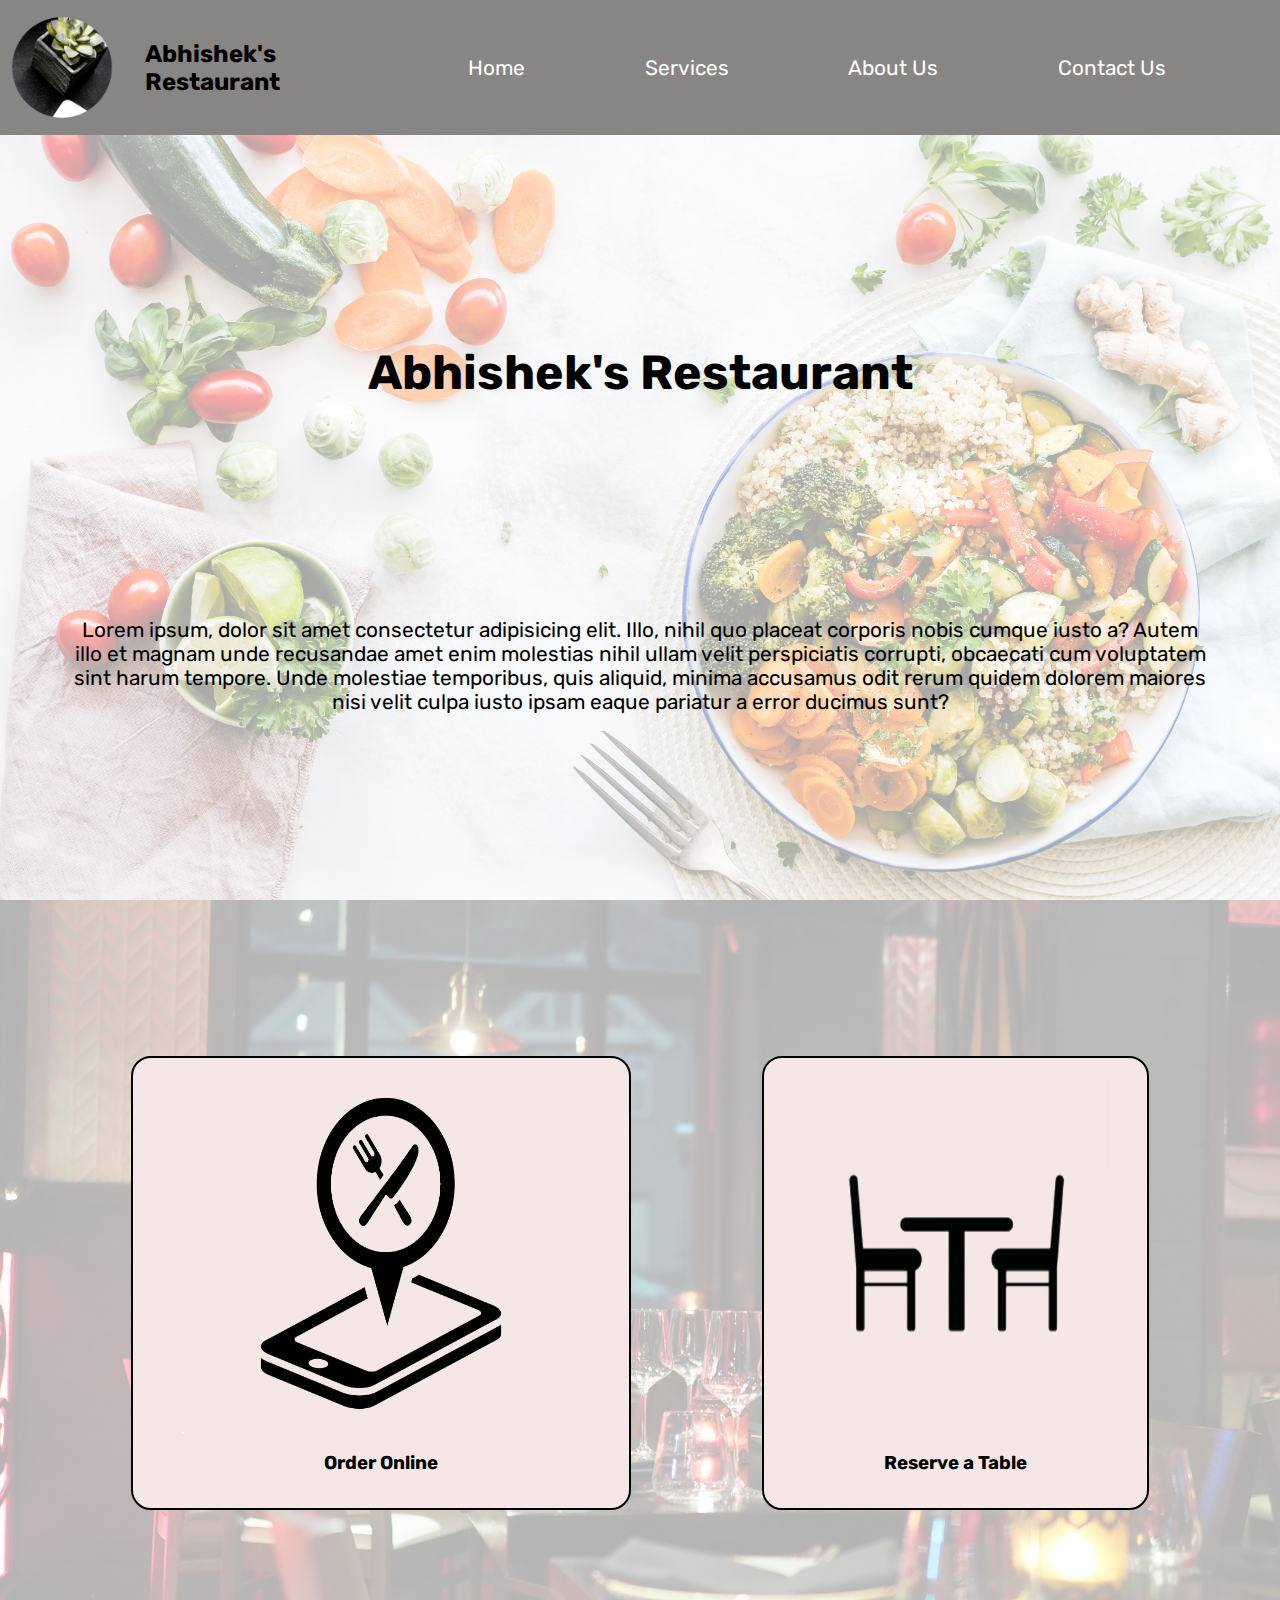
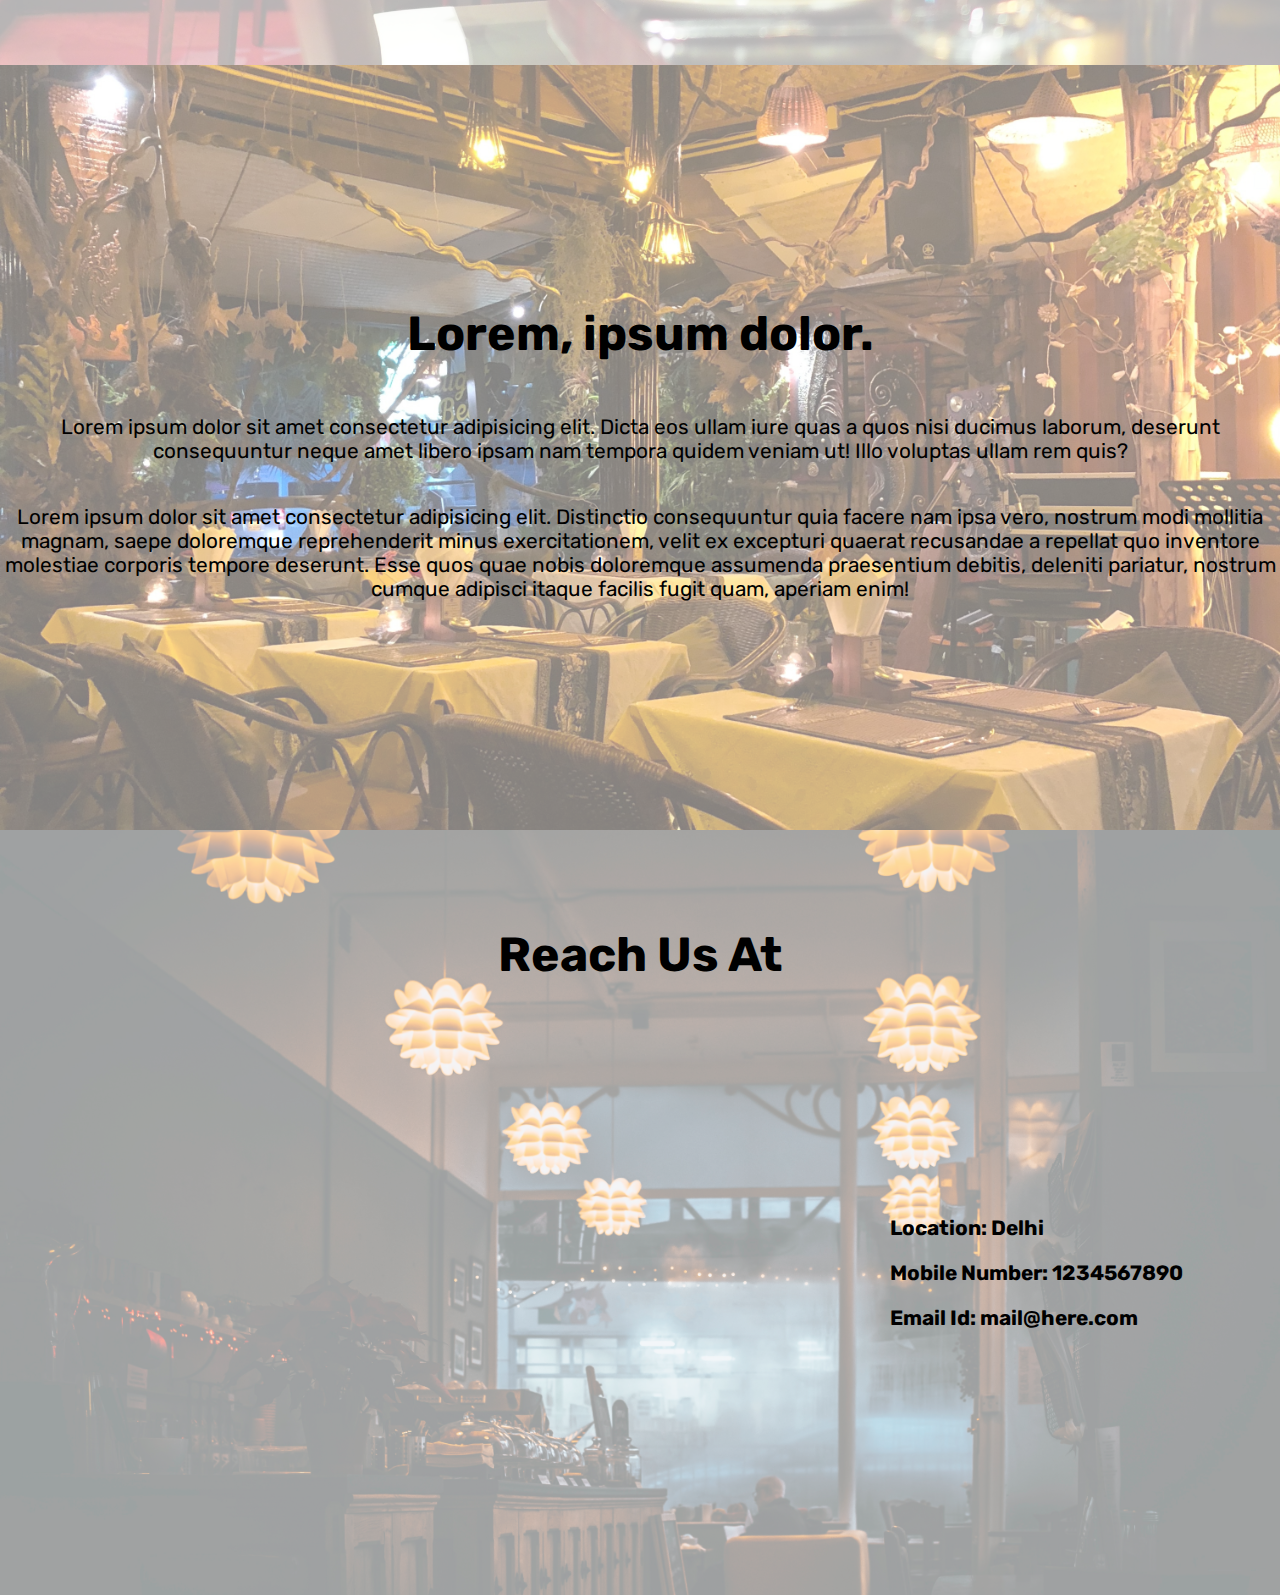
<file: index.html>
<!DOCTYPE html>
<html lang="en">

<head>
    <meta charset="UTF-8">
    <meta http-equiv="X-UA-Compatible" content="IE=edge">
    <meta name="viewport" content="width=device-width, initial-scale=1.0">
    <link href="https://fonts.googleapis.com/css2?family=Rubik&display=swap" rel="stylesheet">

    <title>Abhishek's Restaurant</title>
</head>
<link rel="stylesheet" href="css/style.css">
<link rel="stylesheet" media="screen and (max-width:915px)" href="css/stylePhone.css">


<body>
    <nav id="navbar">
        <div id="logo-container">
            <img src="Images/logo.png" alt="Abhishek's Restaurant" id="logo">
            <p>Abhishek's Restaurant</p>
        </div>
        <div class="navItems-container">
            <ul>
                <li class="navItems"><a href="#HomeTransport">Home</a></li>
                <li class="navItems"><a href="#servicesTransport">Services</a></li>
                <li class="navItems"><a href="#AboutUsTransport">About Us</a></li>
                <li class="navItems"><a href="#ContactUsTransport">Contact Us</a></li>
            </ul>
        </div>

    </nav>
    <div id="HomeTransport" class="snappingContainers"></div>

    <section id="Home">
        <h1>Abhishek's Restaurant</h1>
        <p>Lorem ipsum, dolor sit amet consectetur adipisicing elit. Illo, nihil quo placeat corporis nobis cumque iusto
            a? Autem illo et magnam unde recusandae amet enim molestias nihil ullam velit perspiciatis corrupti,
            obcaecati cum voluptatem sint harum tempore. Unde molestiae temporibus, quis aliquid, minima accusamus odit
            rerum quidem dolorem maiores nisi velit culpa iusto ipsam eaque pariatur a error ducimus sunt?</p>
    </section>

    <div id="servicesTransport" class="snappingContainers"></div>
    <section id="services">
        <a href="orderOnline.html">
            <div id="orderOnline-card" class="serviceCards">
                <img src="Images/orderOnline.png" alt="">
                <h3>Order Online</h3>

            </div>
        </a>
        <a href="reserveaTable.html">
            <div id="reserveATable-card" class="serviceCards">
                <img src="Images/reserveATable.png" alt="">
                <h3>Reserve a Table</h3>
            </div>
        </a>
    </section>
    <div id="AboutUsTransport" class="snappingContainers"></div>

    <section id="AboutUs">
        <h1>Lorem, ipsum dolor.</h1>
        <p>Lorem ipsum dolor sit amet consectetur adipisicing elit. Dicta eos ullam iure quas a quos nisi ducimus
            laborum, deserunt consequuntur neque amet libero ipsam nam tempora quidem veniam ut! Illo voluptas ullam rem
            quis?</p>
        <p>Lorem ipsum dolor sit amet consectetur adipisicing elit. Distinctio consequuntur quia facere nam ipsa vero,
            nostrum modi mollitia magnam, saepe doloremque reprehenderit minus exercitationem, velit ex excepturi
            quaerat recusandae a repellat quo inventore molestiae corporis tempore deserunt. Esse quos quae nobis
            doloremque assumenda praesentium debitis, deleniti pariatur, nostrum cumque adipisci itaque facilis fugit
            quam, aperiam enim!</p>
    </section>

    <div id="ContactUsTransport" class="snappingContainers"></div>
    <section id="ContactUs">
        <h1>Reach Us At</h1>
        <div id="ContactUsContainer">
            <div id="map">
                <iframe
                    src="https://www.google.com/maps/embed?pb=!1m18!1m12!1m3!1d447986.8531463029!2d76.80793339336581!3d28.69271888103785!2m3!1f0!2f0!3f0!3m2!1i1024!2i768!4f13.1!3m3!1m2!1s0x390d047309fff32f%3A0xfc5606ed1b5d46c3!2sDelhi!5e0!3m2!1sen!2sin!4v1657044186496!5m2!1sen!2sin"
                    width="600" height="450" style="border:0;" allowfullscreen="" loading="lazy"
                    referrerpolicy="no-referrer-when-downgrade"></iframe>

            </div>
            <div id="contactInfo">
                <p>Location: Delhi</p>
                <p>Mobile Number: 1234567890</p>
                <p>Email Id: mail@here.com</p>

            </div>

        </div>
    </section>
</body>

</html>
</file>
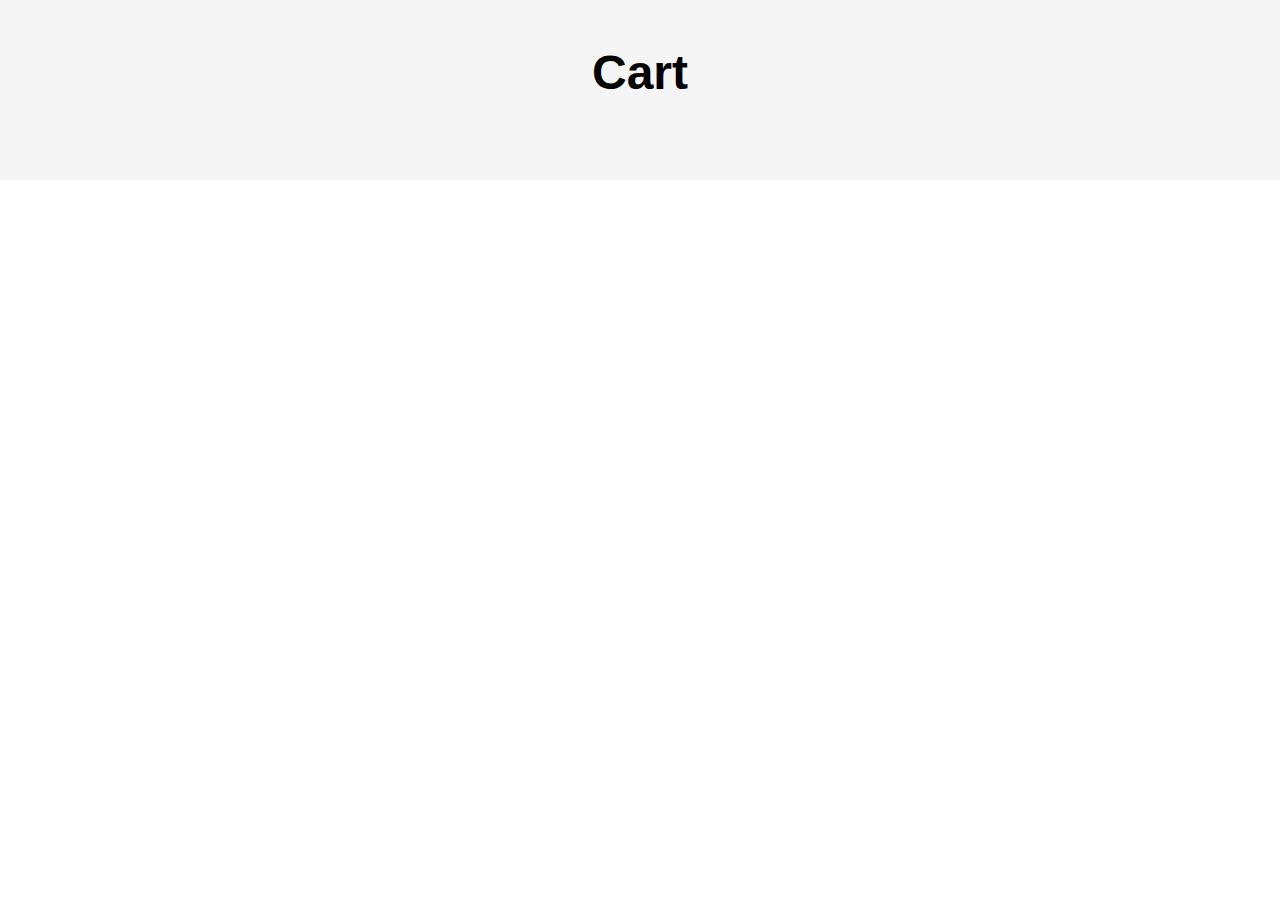
<file: checkout.html>
<!DOCTYPE html>
<html lang="en">
<head>
    <meta charset="UTF-8">
    <meta http-equiv="X-UA-Compatible" content="IE=edge">
    <meta name="viewport" content="width=device-width, initial-scale=1.0">
    <title>Cart|Abhishek's Restaurant</title>
    <link rel="stylesheet" href="css/checkout.css">
    <script src="https://ajax.googleapis.com/ajax/libs/jquery/3.5.1/jquery.min.js"></script>
    <script src="js/orderOnline.js"></script>
    

</head>
<body>
    <section id="headerCart">
        <h1>Cart</h1>
    </section>
</body>

</html>
</file>
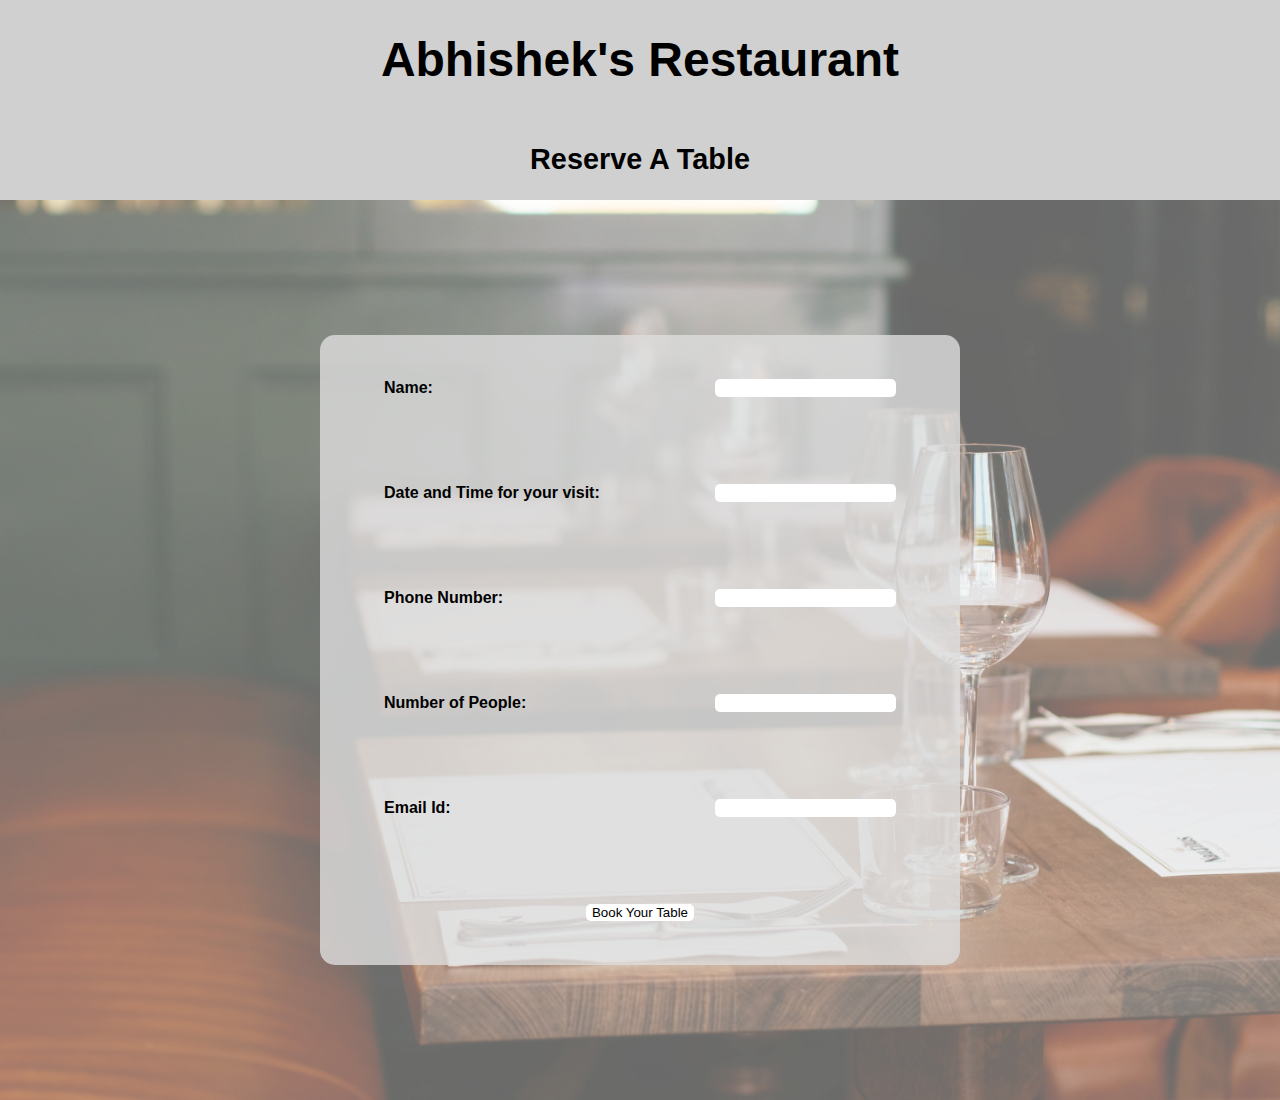
<file: reserveaTable.html>
<!DOCTYPE html>
<html lang="en">
<head>
    <meta charset="UTF-8">
    <meta http-equiv="X-UA-Compatible" content="IE=edge">
    <meta name="viewport" content="width=device-width, initial-scale=1.0">
    <title>Document</title>
</head>
<link rel="stylesheet" href="css/reserveaTable.css">
<body>
    <div id="headerSnap" class="snapContainers"></div>
    
    <header id="Header">
        <h1>Abhishek's Restaurant</h1>
        <h2>Reserve A Table</h2>
    </header>
    
    <div id="formSnap" class="snapContainers"></div>
    <section id="reserveTableForm">
        <div id="formContainer">
            <form action="" id="formReserve" >
                <div>
                    <label for="nameText">Name: </label>
                    <input type="text" name="nameText" id="nameText">

                </div>
                <div>
                    <label for="dateTime">Date and Time for your visit: </label>
                    <input type="datetime" name="dateTime" id="dateTime">
                </div>
                <div>
                    <label for="phoneNumber">Phone Number:</label>
                    <input type="number" name="phoneNumber" id="phoneNumber">
                </div>
                <div>
                    <label for="numOfPersons">Number of People: </label>
                    <input type="number" name="numOfPersons" id="numOfPersons">
                </div>
                <div>
                    <label for="email">Email Id: </label>
                    <input type="email" name="email" id="email">
                </div>
                <div id="submitButton">
                    <input type="submit" value="Book Your Table">
                </div>

            </form>
        </div>
    </section>
</body>
</html>
</file>
<file: css/style.css>
html,
body {
    margin: 0;
    padding: 0;
    font-family: 'Rubik', sans-serif;
    scroll-behavior: smooth;
    scroll-snap-type: y mandatory;
}


section {
    position: relative;
    top: 15vh;
    height: 85vh;
}

.snappingContainers {
    scroll-snap-align: start;

}

:root {
    --widthdestined: 80%;
}

/* Navbar */
#navbar {
    position: fixed;
    width: 100%;
    display: flex;
    background-color: rgb(136 133 133);
    align-items: center;
    height: 15vh;
    z-index: 1;
}

/* Navbar Logo and Navbar Items */
#logo-container {
    display: flex;
    align-items: center;
}

#logo-container p {
    font-size: 1.5rem;
    font-weight: bold;
    color: black;
}


#logo {
    width: 12.9vh;
    padding: 0px 23px;
    padding-left: 6px;


}

.navItems-container {
    width: 100%;
}

.navItems-container ul {

    display: flex;
    justify-content: space-evenly;

}

.navItems {
    list-style-type: none;
    align-items: center;
    justify-content: center;
}

.navItems a {
    color: white;
    font-size: 1.3rem;
    padding: 3px 5px;
    text-decoration: none;
    /* background: white; */
    border-radius: 20px;
}

/* Home */

#Home {
    display: flex;
    flex-direction: column;
    justify-content: space-evenly;
    align-items: center;
    position: relative;
    left: 0%;
    background: url("../Images/topBg.jpg") no-repeat center center/cover;
    background-color: rgba(255, 255, 255, 0.65);
    background-blend-mode: overlay;

    width: 100%;
    z-index: -1;

}

#Home h1 {
    text-align: center;
    font-size: 3rem;
    padding-top: 15px;
}

#Home p {
    text-align: center;
    font-size: 1.3rem;
    padding: 3px 68px;
}


/* Services */

#services {
    position: relative;

    display: flex;
    justify-content: space-evenly;

    align-items: center;
    background-color: rgba(255, 255, 255, 0.65);
    background: url("../Images/ServicesBackground.jpg") no-repeat center center/cover;
    background-blend-mode: overlay;
    background-color: #d9d9d9;
}

#services a{
    text-decoration: none;
    color: black;
}

.serviceCards {
    display: flex;
    flex-direction: column;
    align-items: center;
    justify-content: center;
    border: 2px solid black;
    border-radius: 20px;
    height: 50vh;
    background-color: #f6e7e7;
    transition: all 0.5s;
    transition-delay: 0.2s;

}

.serviceCards:hover {
    transform: scale(1.2);

}

.serviceCards img {
    width: var(--widthdestined);
    height: var(--widthdestined);

}

/* About Us */
#AboutUs {
    display: flex;
    flex-direction: column;
    align-items: center;
    justify-content: center;
    background: url("../Images/AboutUsBg.jpg") no-repeat center center/cover;
    background-color: rgba(255, 255, 255, 0.5);
    background-blend-mode: overlay;

}

#AboutUs h1 {
    font-size: 3rem;
}

#AboutUs p {
    text-align: center;
    font-size: 1.3rem;
}

/* Contact Us */
#ContactUs {
    display: flex;
    flex-direction: column;
    align-items: center;
    justify-content: center;
    background: url("../Images/ContactUsbg1.jpg") no-repeat center center/cover;
    background-color: rgba(255, 255, 255, 0.6);
    background-blend-mode: overlay;

}

#ContactUs h1 {
    font-size: 3rem;
}

#ContactUs p {
    font-size: 1.3rem;
    font-weight: bold;
}

#ContactUsContainer {
    display: flex;
    width: 100%;
    align-items: center;
    justify-content: space-around;
}

#ContactUs iframe {
    height: 57vh;
}
</file>
<file: css/stylePhone.css>
html{
    font-size: 10px;
}

section {
    position: relative;
    top: 25vh;
    height: 75vh;
    width: 100vw;
}

#navbar{
    display: flex;
    flex-direction: column;
    justify-content: space-evenly;
    height: 25vh;
}

.serviceCards{
    width: 35vw;
    height: 40vh;
}

#ContactUsContainer{
    flex-direction:column;
    
}

#ContactUs iframe{
    width: 40vw;
    height: 40vh;

}
</file>
<file: css/checkout.css>
html,
body {
    margin: 0;
    padding: 0;
    font-family: 'Rubik', sans-serif;
    
}
#headerCart{
    background-color: whitesmoke;
    height: 20vh;
}
#headerCart h1{
    text-align: center;
    font-size: 3rem;
    margin:0;
    padding: 5vh 0;
}
</file>
<file: css/reserveaTable.css>
html,
body {
    margin: 0;
    padding: 0;
    background-color: whitesmoke;
    font-family: 'Rubik', sans-serif;
    scroll-behavior: smooth;
    font-weight: bold;
    scroll-snap-type: y mandatory;

}

.snapContainers{
    scroll-snap-align: start;
}

/* Header */
#Header {
    background-color: #d0d0d0;
    text-align: center;
    display: flex;
    flex-direction: column;
    /* height: 25vh; */
    justify-content: space-evenly;
}

#Header h1 {
    font-size: 3rem;
}

#Header h2 {
    font-size: 1.8rem;
}

/* Form */
#reserveTableForm{
background: url(../Images/reserveTableMain.jpg) no-repeat center center/cover;
background-color: rgba(255, 255, 255, 0.41);
background-blend-mode: overlay;
height: 100vh;
display: flex;
align-items: center;
justify-content: center;
}

#formContainer{
    height: 70vh;
    background-color: rgba(221, 221, 221, 0.8);
    width: 50vw;
    border-radius: 15px;

}


#formReserve{
    height: 100%;
    display: flex;
    flex-direction: column;
    justify-content: space-around;
    align-items: center;
    padding: 0 10%;
}

#formReserve div{
    display: flex;
    justify-content: space-between;
    width: 100%;
    
}

input{
    border-radius: 5px;
    border: none;
}

#submitButton{
    
    justify-content: center!important;
    
}
#submitButton input{
    background-color: white;
}

/* Media Queries */
@media screen and (max-width:855px) {

    #Header h1 {
        font-size: 2rem;
    }
    #formReserve div{
        flex-direction: column;
        
    }
}
</file>
